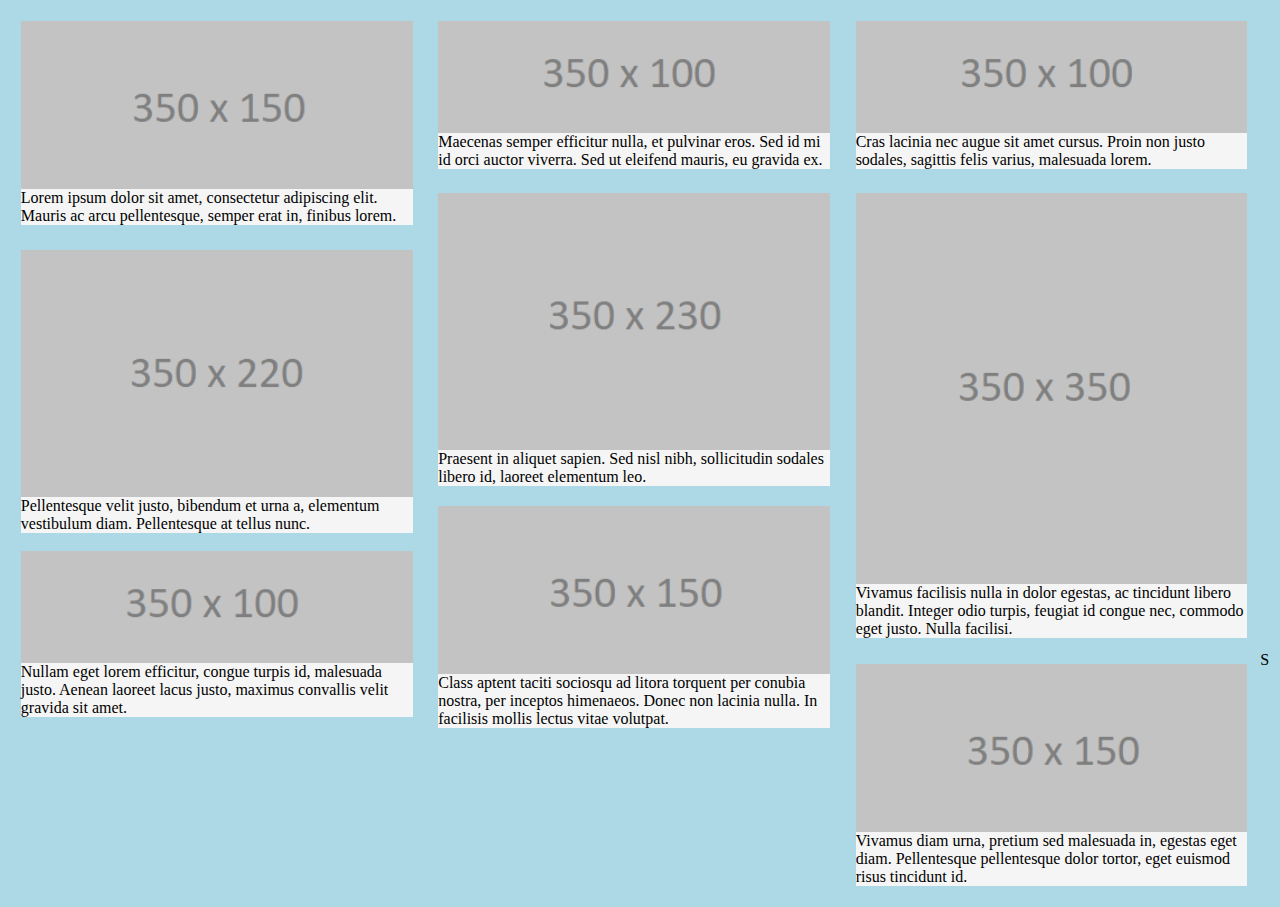
<file: 1/HTML1/index.html>
<!DOCTYPE html>
<html lang="en">

<head>
    <meta charset="UTF-8">
    <meta name="viewport" content="width=device-width, initial-scale=1.0">
    <link rel="stylesheet" href="../CSS1/style.css">
    <title>Задание 1</title>
</head>

<body>
    <div class="display_flex flex-wrap">
        <div class="width_33 display_flex flex-direction_column  margin_d">
            <img src="../Image1/350x150.png" alt="350*150">
            <p class="">Lorem ipsum dolor sit amet, consectetur adipiscing elit. Mauris ac arcu pellentesque, semper erat
                in, finibus lorem.</p>
        </div>
        <div class="width_33 display_flex flex-direction_column margin_d">
            <img src="../Image1/350x100.png" alt="350*100">
            <p>Maecenas semper efficitur nulla, et pulvinar eros. Sed id mi id orci auctor viverra. Sed ut
                eleifend mauris, eu gravida ex.</p>
        </div>
        <div class="width_33 display_flex flex-direction_column margin_d">
            <img src="../Image1/350x100.png" alt="350*100">
            <p>Cras lacinia nec augue sit amet cursus. Proin non justo sodales, sagittis felis varius, malesuada
                lorem.</p>
        </div>
        <div class="width_33 display_flex flex-direction_column margin_d ">
            <img src="../Image1/350x220.png" alt="350*220">
            <p>Pellentesque velit justo, bibendum et urna a, elementum vestibulum diam. Pellentesque at tellus
                nunc.</p>
        </div>
        <div class="width_33 display_flex flex-direction_column margin_d margin_45">
            <img src="../Image1/350x230.png" alt="350*230">
            <p>Praesent in aliquet sapien. Sed nisl nibh, sollicitudin sodales libero id, laoreet elementum leo.
            </p>
        </div>
        <div class="width_33 display_flex flex-direction_column margin_d margin_45">
            <img src="../Image1/350x350.png" alt="350*350">
            <p>Vivamus facilisis nulla in dolor egestas, ac tincidunt libero blandit. Integer odio turpis,
                feugiat id congue nec, commodo eget justo. Nulla facilisi.</p>
        </div>
        <div class="width_33 display_flex flex-direction_column margin_d margin_100">
            <img src="../Image1/350x100.png" alt="350*100">
            <p>Nullam eget lorem efficitur, congue turpis id, malesuada justo. Aenean laoreet lacus justo,
                maximus convallis velit gravida sit amet.</p>
        </div>
        <div class="width_33 display_flex flex-direction_column margin_d margin_145">
            <img src="../Image1/350x150.png" alt="350*100">
            <p>Class aptent taciti sociosqu ad litora torquent per conubia nostra, per inceptos himenaeos. Donec
                non lacinia nulla. In facilisis mollis lectus vitae volutpat.</p>
        </div>
        <div class="width_33 display_flex flex-direction_column margin_d">
            <img src="../Image1/350x150.png" alt="350*150">
            <p>Vivamus diam urna, pretium sed malesuada in, egestas eget diam. Pellentesque pellentesque dolor
                tortor, eget euismod risus tincidunt id.</p>
        </div>S
    </div>
</body>

</html>
</file>
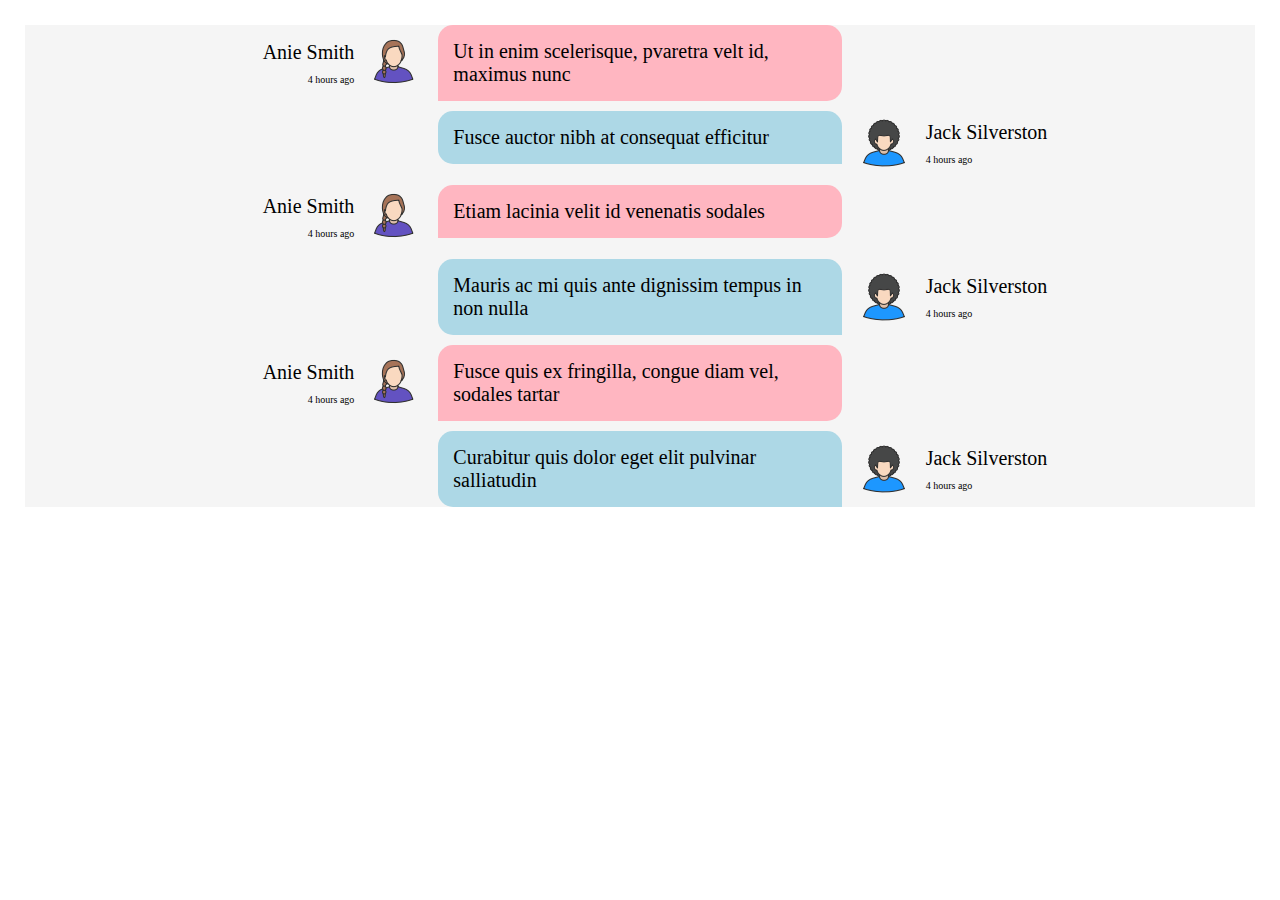
<file: 2/HTML2/index.html>
<!DOCTYPE html>
<html lang="en">

<head>
    <meta charset="UTF-8">
    <meta name="viewport" content="width=device-width, initial-scale=1.0">
    <link rel="stylesheet" href="../CSS2/style.css">
    <title>Задание 2</title>
</head>

<body>
    <div class="display_grid background_color">
        <div class="display_grid grid_template_colums_3">
            <div class=" display_grid  colums_2_right">
                <div class="justify_content_right display_grid">
                    <p class="magrin aling_content_end display_grid">Anie Smith</p>
                    <p class="magrin font_size_right">4 hours ago</p>
                </div>
                <div class="justify_content_right display_grid aling_content_center">
                    <img src="../IMAGE/avatar_2.png" alt="Anie">
                </div>
            </div>
            <div>
                <p class="color_anie border_radius_right">Ut in enim scelerisque, pvaretra velt id, maximus nunc</p>
            </div>
            <div></div>
        </div>
        <div class="display_grid grid_template_colums_3">
            <div></div>
            <div>
                <p class="color_jack border_radius_left">Fusce auctor nibh at consequat efficitur</p>
            </div>
            <div class="display_grid colums_2_left">
                <div class="justify_content_left display_grid aling_content_center">
                    <img src="../IMAGE/avatar_1.png" alt="Jack">
                </div>
                <div class="justify_content_left display_grid">
                    <p class="magrin aling_content_end display_grid">Jack Silverston</p>
                    <p class="magrin font_size_left">4 hours ago</p>
                </div>
            </div>
        </div>
        <div class="display_grid grid_template_colums_3">
            <div class=" display_grid  colums_2_right">
                <div class="justify_content_right display_grid">
                    <p class="magrin aling_content_end display_grid">Anie Smith</p>
                    <p class="magrin font_size_right">4 hours ago</p>
                </div>
                <div class="justify_content_right display_grid aling_content_center">
                    <img src="../IMAGE/avatar_2.png" alt="Anie">
                </div>
            </div>
            <div>
                <p class="color_anie border_radius_right">Etiam lacinia velit id venenatis sodales</p>
            </div>
            <div></div>
        </div>
        <div class="display_grid grid_template_colums_3">
            <div></div>
            <div>
                <p class="color_jack border_radius_left">Mauris ac mi quis ante dignissim tempus in non nulla</p>
            </div>
            <div class=" display_grid  colums_2_left">
                <div class="justify_content_left display_grid aling_content_center">
                    <img src="../IMAGE/avatar_1.png" alt="Jack">
                </div>
                <div class="justify_content_left display_grid">
                    <p class="magrin aling_content_end display_grid">Jack Silverston</p>
                    <p class="magrin font_size_left">4 hours ago</p>
                </div>
            </div>
        </div>
        <div class="display_grid grid_template_colums_3">
            <div class=" display_grid  colums_2_right">
                <div class="justify_content_right display_grid">
                    <p class="magrin aling_content_end display_grid">Anie Smith</p>
                    <p class="magrin font_size_right">4 hours ago</p>
                </div>
                <div class="justify_content_right display_grid aling_content_center">
                    <img src="../IMAGE/avatar_2.png" alt="Anie">
                </div>
            </div>
            <div>
                <p class="color_anie border_radius_right">Fusce quis ex fringilla, congue diam vel, sodales tartar</p>
            </div>
            <div></div>
        </div>
        <div class="display_grid grid_template_colums_3">
            <div></div>
            <div>
                <p class="color_jack border_radius_left">Curabitur quis dolor eget elit pulvinar salliatudin</p>
            </div>
            <div class=" display_grid  colums_2_left">
                <div class="justify_content_left display_grid aling_content_center">
                    <img src="../IMAGE/avatar_1.png" alt="Jack">
                </div>
                <div class="justify_content_left display_grid">
                    <p class="magrin aling_content_end display_grid">Jack Silverston</p>
                    <p class="magrin font_size_left">4 hours ago</p>
                </div>
            </div>
        </div>
    </div>
</body>

</html>
</file>
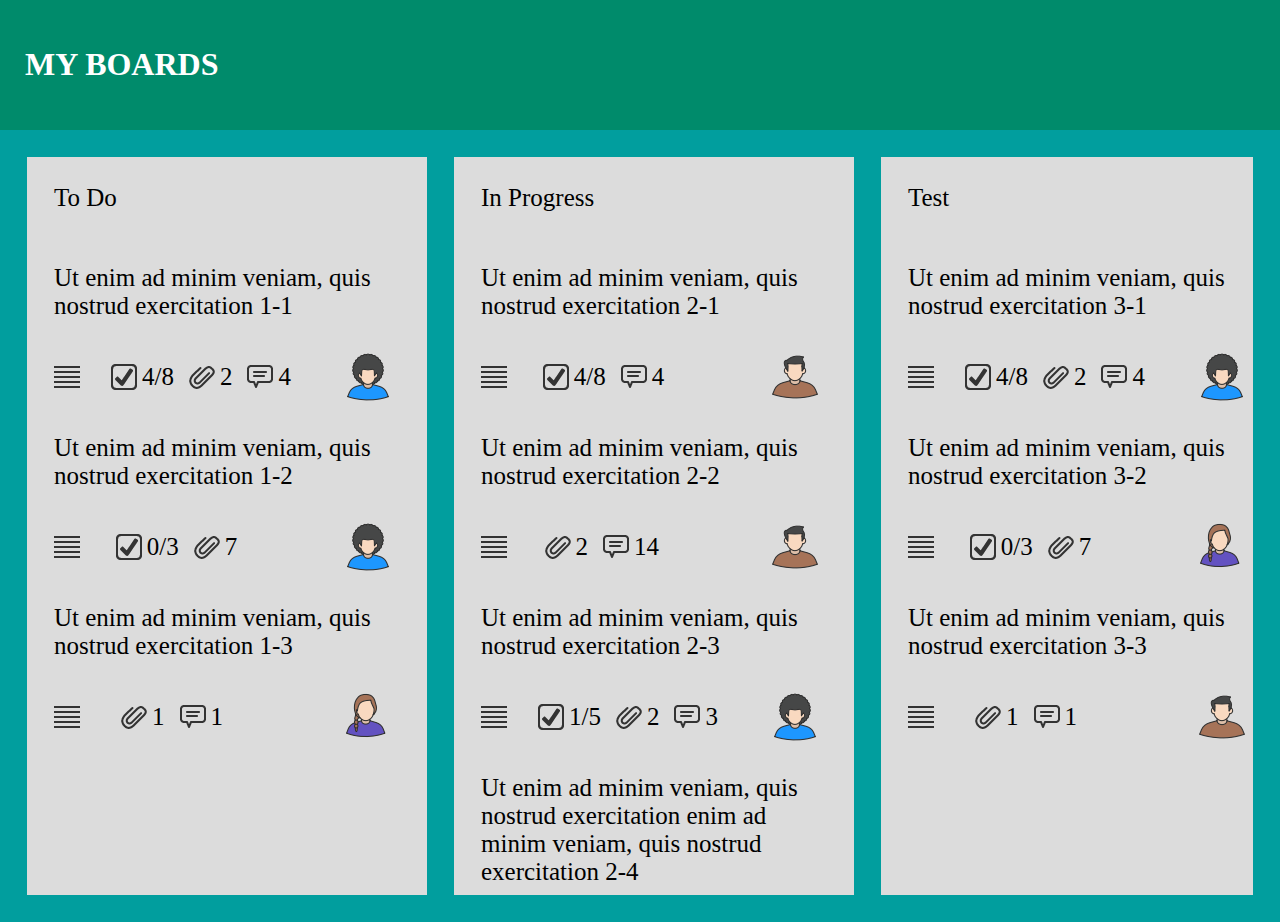
<file: 3/HTML3/index.html>
<!DOCTYPE html>
<html lang="en">

<head>
    <meta charset="UTF-8">
    <meta name="viewport" content="width=device-width, initial-scale=1.0">
    <link rel="stylesheet" href="../CSS3/style.css">
    <title>Задание 3</title>
</head>

<body class="margin_0">
    <div class="header_div">
        <h1>MY BOARDS</h1>
    </div>
    <div class="display_grid grid_template_column_5_400px grid_template_row grid_gap margin overlow_x">
        <div class="background_color_1 overlow_y">
            <div class="margin">
                <p>To Do</p>
            </div>
            <div class="margin">
                <div class="display_grid">
                    <p>Ut enim ad minim veniam, quis nostrud exercitation 1-1</p>
                    <div class="display_grid grid_template_column_5 grid_gap_columns">
                        <div class=" display_grid align_items_center"><img src="../IMAGE3/justify_26.png" alt="j26">
                        </div>
                        <div class="display_grid grid_template_column_2 justify_items_center align_items_center">
                            <img src="../IMAGE3/checkbox_26.png" alt="ch26">
                            <p class="margin_p">4/8</p>
                        </div>
                        <div class="display_grid grid_template_column_2 justify_items_center align_items_center">
                            <img src="../IMAGE3/attach_26.png" alt="at26">
                            <p class="margin_p">2</p>
                        </div>
                        <div class="display_grid grid_template_column_2 justify_items_center align_items_center">
                            <img src="../IMAGE3/comments_26.png" alt="co26">
                            <p class="margin_p">4</p>
                        </div>
                        <div class="display_grid justify-content_end"><img src="../IMAGE3/avatar_1.png"></div>
                    </div>

                </div>
                <div class="display_grid">
                    <p>Ut enim ad minim veniam, quis nostrud exercitation 1-2</p>
                    <div class="display_grid grid_template_column_5 grid_gap_columns">
                        <div class=" display_grid align_items_center"><img src="../IMAGE3/justify_26.png" alt="j26">
                        </div>
                        <div class="display_grid grid_template_column_2 justify_items_center align_items_center">
                            <img src="../IMAGE3/checkbox_26.png" alt="ch26">
                            <p class="margin_p">0/3</p>
                        </div>
                        <div class="display_grid grid_template_column_2 justify_items_center align_items_center">
                            <img src="../IMAGE3/attach_26.png" alt="at26">
                            <p class="margin_p">7</p>
                        </div>
                        <div></div>
                        <div class="display_grid justify-content_end"><img src="../IMAGE3/avatar_1.png"></div>
                    </div>
                </div>

                <div class="display_grid">
                    <p>Ut enim ad minim veniam, quis nostrud exercitation 1-3</p>
                    <div class="display_grid grid_template_column_5 grid_gap_columns">
                        <div class=" display_grid align_items_center"><img src="../IMAGE3/justify_26.png" alt="j26">
                        </div>
                        <div class="display_grid grid_template_column_2 justify_items_center align_items_center">
                            <img src="../IMAGE3/attach_26.png" alt="at26">
                            <p class="margin_p">1</p>
                        </div>
                        <div class="display_grid grid_template_column_2 justify_items_center align_items_center">
                            <img src="../IMAGE3/comments_26.png" alt="co26">
                            <p class="margin_p">1</p>
                        </div>
                        <div></div>
                        <div class="display_grid justify-content_end"><img src="../IMAGE3/avatar_2.png"></div>
                    </div>
                </div>
            </div>
        </div>
        <div class="background_color_1 overlow_y">
            <div class="margin">
                <p>In Progress</p>
            </div>
            <div class="margin">
                <div class="display_grid">
                    <p>Ut enim ad minim veniam, quis nostrud exercitation 2-1</p>
                    <div class="display_grid grid_template_column_5 grid_gap_columns">
                        <div class=" display_grid align_items_center"><img src="../IMAGE3/justify_26.png" alt="j26">
                        </div>
                        <div class="display_grid grid_template_column_2 justify_items_center align_items_center">
                            <img src="../IMAGE3/checkbox_26.png" alt="ch26">
                            <p class="margin_p">4/8</p>
                        </div>
                        <div class="display_grid grid_template_column_2 justify_items_center align_items_center">
                            <img src="../IMAGE3/comments_26.png" alt="co26">
                            <p class="margin_p">4</p>
                        </div>
                        <div></div>
                        <div class="display_grid justify-content_end"><img src="../IMAGE3/avatar_3.png"></div>
                    </div>
                </div>
                <div class="display_grid">
                    <p>Ut enim ad minim veniam, quis nostrud exercitation 2-2</p>
                    <div class="display_grid grid_template_column_5 grid_gap_columns">
                        <div class=" display_grid align_items_center"><img src="../IMAGE3/justify_26.png" alt="j26">
                        </div>
                        <div class="display_grid grid_template_column_2 justify_items_center align_items_center">
                            <img src="../IMAGE3/attach_26.png" alt="at26">
                            <p class="margin_p">2</p>
                        </div>
                        <div class="display_grid grid_template_column_2 justify_items_center align_items_center">
                            <img src="../IMAGE3/comments_26.png" alt="co26">
                            <p class="margin_p">14</p>
                        </div>
                        <div></div>
                        <div class="display_grid justify-content_end"><img src="../IMAGE3/avatar_3.png"></div>
                    </div>
                </div>

                <div class="display_grid">
                    <p>Ut enim ad minim veniam, quis nostrud exercitation 2-3</p>
                    <div class="display_grid grid_template_column_5 grid_gap_columns">
                        <div class=" display_grid align_items_center"><img src="../IMAGE3/justify_26.png" alt="j26">
                        </div>
                        <div class="display_grid grid_template_column_2 justify_items_center align_items_center">
                            <img src="../IMAGE3/checkbox_26.png" alt="ch26">
                            <p class="margin_p">1/5</p>
                        </div>
                        <div class="display_grid grid_template_column_2 justify_items_center align_items_center">
                            <img src="../IMAGE3/attach_26.png" alt="at26">
                            <p class="margin_p">2</p>
                        </div>
                        <div class="display_grid grid_template_column_2 justify_items_center align_items_center">
                            <img src="../IMAGE3/comments_26.png" alt="co26">
                            <p class="margin_p">3</p>
                        </div>
                        <div class="display_grid justify-content_end"><img src="../IMAGE3/avatar_1.png"></div>
                    </div>
                </div>
                <div class="display_grid">
                    <p>Ut enim ad minim veniam, quis nostrud exercitation enim ad minim veniam, quis nostrud
                        exercitation 2-4</p>
                    <div class="display_grid grid_template_column_5 grid_gap_columns">
                        <div class=" display_grid align_items_center"><img src="../IMAGE3/justify_26.png" alt="j26">
                        </div>
                        <div class="display_grid grid_template_column_2 justify_items_center align_items_center">
                            <img src="../IMAGE3/checkbox_26.png" alt="ch26">
                            <p class="margin_p">0/7</p>
                        </div>
                        <div class="display_grid grid_template_column_2 justify_items_center align_items_center">
                            <img src="../IMAGE3/attach_26.png" alt="at26">
                            <p class="margin_p">3</p>
                        </div>
                        <div></div>
                        <div class="display_grid justify-content_end"><img src="../IMAGE3/avatar_4.png"></div>
                    </div>
                </div>
                <div></div>

            </div>
        </div>
        <div class="background_color_1 overlow_y">
            <div class="margin">
                <p>Test</p>
            </div>
            <div>
                <div class="margin">
                    <div class="display_grid">
                        <p>Ut enim ad minim veniam, quis nostrud exercitation 3-1</p>
                        <div class="display_grid grid_template_column_5 grid_gap_columns">
                            <div class=" display_grid align_items_center"><img src="../IMAGE3/justify_26.png" alt="j26">
                            </div>
                            <div class="display_grid grid_template_column_2 justify_items_center align_items_center">
                                <img src="../IMAGE3/checkbox_26.png" alt="ch26">
                                <p class="margin_p">4/8</p>
                            </div>
                            <div class="display_grid grid_template_column_2 justify_items_center align_items_center">
                                <img src="../IMAGE3/attach_26.png" alt="at26">
                                <p class="margin_p">2</p>
                            </div>
                            <div class="display_grid grid_template_column_2 justify_items_center align_items_center">
                                <img src="../IMAGE3/comments_26.png" alt="co26">
                                <p class="margin_p">4</p>
                            </div>
                            <div class="display_grid justify-content_end"><img src="../IMAGE3/avatar_1.png"></div>
                        </div>

                    </div>
                    <div class="display_grid">
                        <p>Ut enim ad minim veniam, quis nostrud exercitation 3-2</p>
                        <div class="display_grid grid_template_column_5 grid_gap_columns">
                            <div class=" display_grid align_items_center"><img src="../IMAGE3/justify_26.png" alt="j26">
                            </div>
                            <div class="display_grid grid_template_column_2 justify_items_center align_items_center">
                                <img src="../IMAGE3/checkbox_26.png" alt="ch26">
                                <p class="margin_p">0/3</p>
                            </div>
                            <div class="display_grid grid_template_column_2 justify_items_center align_items_center">
                                <img src="../IMAGE3/attach_26.png" alt="at26">
                                <p class="margin_p">7</p>
                            </div>
                            <div></div>
                            <div class="display_grid justify-content_end"><img src="../IMAGE3/avatar_2.png"></div>
                        </div>
                    </div>

                    <div class="display_grid">
                        <p>Ut enim ad minim veniam, quis nostrud exercitation 3-3</p>
                        <div class="display_grid grid_template_column_5 grid_gap_columns">
                            <div class=" display_grid align_items_center"><img src="../IMAGE3/justify_26.png" alt="j26">
                            </div>
                            <div class="display_grid grid_template_column_2 justify_items_center align_items_center">
                                <img src="../IMAGE3/attach_26.png" alt="at26">
                                <p class="margin_p">1</p>
                            </div>
                            <div class="display_grid grid_template_column_2 justify_items_center align_items_center">
                                <img src="../IMAGE3/comments_26.png" alt="co26">
                                <p class="margin_p">1</p>
                            </div>
                            <div></div>
                            <div class="display_grid justify-content_end"><img src="../IMAGE3/avatar_3.png"></div>
                        </div>
                    </div>
                </div>
            </div>
        </div>
        <div class="background_color_1 overlow_y">
            <div class="margin">
                <p>Fix</p>
            </div>
            <div>
                <div class="margin">
                    <div class="display_grid">
                        <p>Ut enim ad minim veniam, quis nostrud exercitation 4-1</p>
                        <div class="display_grid grid_template_column_5 grid_gap_columns">
                            <div class=" display_grid align_items_center"><img src="../IMAGE3/justify_26.png" alt="j26">
                            </div>
                            <div class="display_grid grid_template_column_2 justify_items_center align_items_center">
                                <img src="../IMAGE3/checkbox_26.png" alt="ch26">
                                <p class="margin_p">4/8</p>
                            </div>
                            <div class="display_grid grid_template_column_2 justify_items_center align_items_center">
                                <img src="../IMAGE3/attach_26.png" alt="at26">
                                <p class="margin_p">2</p>
                            </div>
                            <div class="display_grid grid_template_column_2 justify_items_center align_items_center">
                                <img src="../IMAGE3/comments_26.png" alt="co26">
                                <p class="margin_p">4</p>
                            </div>
                            <div class="display_grid justify-content_end"><img src="../IMAGE3/avatar_4.png"></div>
                        </div>

                    </div>
                    <div class="display_grid">
                        <p>Ut enim ad minim veniam, quis nostrud exercitation 4-2</p>
                        <div class="display_grid grid_template_column_5 grid_gap_columns">
                            <div class=" display_grid align_items_center"><img src="../IMAGE3/justify_26.png" alt="j26">
                            </div>
                            <div class="display_grid grid_template_column_2 justify_items_center align_items_center">
                                <img src="../IMAGE3/checkbox_26.png" alt="ch26">
                                <p class="margin_p">0/3</p>
                            </div>
                            <div class="display_grid grid_template_column_2 justify_items_center align_items_center">
                                <img src="../IMAGE3/attach_26.png" alt="at26">
                                <p class="margin_p">7</p>
                            </div>
                            <div></div>
                            <div class="display_grid justify-content_end"><img src="../IMAGE3/avatar_1.png"></div>
                        </div>
                    </div>

                    <div class="display_grid">
                        <p>Ut enim ad minim veniam, quis nostrud exercitation 4-3</p>
                        <div class="display_grid grid_template_column_5 grid_gap_columns">
                            <div class=" display_grid align_items_center"><img src="../IMAGE3/justify_26.png" alt="j26">
                            </div>
                            <div class="display_grid grid_template_column_2 justify_items_center align_items_center">
                                <img src="../IMAGE3/attach_26.png" alt="at26">
                                <p class="margin_p">1</p>
                            </div>
                            <div class="display_grid grid_template_column_2 justify_items_center align_items_center">
                                <img src="../IMAGE3/comments_26.png" alt="co26">
                                <p class="margin_p">1</p>
                            </div>
                            <div></div>
                            <div class="display_grid justify-content_end"><img src="../IMAGE3/avatar_1.png"></div>
                        </div>
                    </div>
                </div>
            </div>
        </div>
        <div class="background_color_1 overlow_y">
            <div class="margin">
                <p>Fix</p>
            </div>
            <div>
                <div class="margin">
                    <div class="display_grid">
                        <p>Ut enim ad minim veniam, quis nostrud exercitation 5-1</p>
                        <div class="display_grid grid_template_column_5 grid_gap_columns">
                            <div class=" display_grid align_items_center"><img src="../IMAGE3/justify_26.png" alt="j26">
                            </div>
                            <div class="display_grid grid_template_column_2 justify_items_center align_items_center">
                                <img src="../IMAGE3/checkbox_26.png" alt="ch26">
                                <p class="margin_p">4/8</p>
                            </div>
                            <div class="display_grid grid_template_column_2 justify_items_center align_items_center">
                                <img src="../IMAGE3/attach_26.png" alt="at26">
                                <p class="margin_p">2</p>
                            </div>
                            <div class="display_grid grid_template_column_2 justify_items_center align_items_center">
                                <img src="../IMAGE3/comments_26.png" alt="co26">
                                <p class="margin_p">4</p>
                            </div>
                            <div class="display_grid justify-content_end"><img src="../IMAGE3/avatar_1.png"></div>
                        </div>

                    </div>
                    <div class="display_grid">
                        <p>Ut enim ad minim veniam, quis nostrud exercitation 5-2</p>
                        <div class="display_grid grid_template_column_5 grid_gap_columns">
                            <div class=" display_grid align_items_center"><img src="../IMAGE3/justify_26.png" alt="j26">
                            </div>
                            <div class="display_grid grid_template_column_2 justify_items_center align_items_center">
                                <img src="../IMAGE3/checkbox_26.png" alt="ch26">
                                <p class="margin_p">0/3</p>
                            </div>
                            <div class="display_grid grid_template_column_2 justify_items_center align_items_center">
                                <img src="../IMAGE3/attach_26.png" alt="at26">
                                <p class="margin_p">7</p>
                            </div>
                            <div></div>
                            <div class="display_grid justify-content_end"><img src="../IMAGE3/avatar_1.png"></div>
                        </div>
                    </div>

                    <div class="display_grid">
                        <p>Ut enim ad minim veniam, quis nostrud exercitation 5-3</p>
                        <div class="display_grid grid_template_column_5 grid_gap_columns">
                            <div class=" display_grid align_items_center"><img src="../IMAGE3/justify_26.png" alt="j26">
                            </div>
                            <div class="display_grid grid_template_column_2 justify_items_center align_items_center">
                                <img src="../IMAGE3/attach_26.png" alt="at26">
                                <p class="margin_p">1</p>
                            </div>
                            <div class="display_grid grid_template_column_2 justify_items_center align_items_center">
                                <img src="../IMAGE3/comments_26.png" alt="co26">
                                <p class="margin_p">1</p>
                            </div>
                            <div></div>
                            <div class="display_grid justify-content_end"><img src="../IMAGE3/avatar_1.png"></div>
                        </div>
                    </div>
                </div>
            </div>
        </div>
    </div>
</body>

</html>
</file>
<file: 1/CSS1/style.css>
body {
    background-color: #add8e6;
}

p {
    background-color: #f5f5f5;
    margin: 0vh;
}

.display_flex{
    display:flex;
}

.width_33{
    width:31%;
    height: auto;
}

.flex-wrap{
    flex-wrap: wrap;
}

img{
    vertical-align: top;
}

.flex-direction_column{
    flex-direction: column;
}

.margin_d{
    margin:1vw;
}

.margin_45{
    margin-top: -45px;
}

.margin_145{
    margin-top:-145px;
}

.margin_100{
    margin-top:-100px;
}
</file>
<file: 2/CSS2/style.css>
.color_anie {
    background-color: #ffb6c1;
}

.color_jack {
    background-color: #add8e6;
}

.background_color {
    background-color: #f5f5f5;
}

body {
    margin: 25px;
}

p {
    font-size: 20px;
}

.display_grid {
    display: grid;
    grid-gap: 10px;
}

.grid_template_colums_3 {
    grid-template-columns: 1fr 1fr 1fr;

}

.colums_2_right {
    grid-template-columns: 8fr 1fr;
    justify-content: right;
}

.colums_2_left {
    grid-template-columns: 1fr 8fr;
    justify-content: left;
}

.justify_content_right {
    justify-content: right;
}

.justify_content_left {
    justify-content: left;
}

.aling_content_center {
    align-content: center;
}

.aling_content_end {
    align-content: end;
}

.magrin {
    margin: 0px;
}

.border_radius_right {
    border-radius: 15px 15px 15px 0px;
    padding: 15px;
    margin: 0;
}

.border_radius_left {
    border-radius: 15px 15px 0px 15px;
    padding: 15px;
    margin: 0;
}

.font_size_right {
    font-size: 10px;
    text-align: right;
}

.font_size_left {
    font-size: 10px;
    text-align: left;
}
</file>
<file: 3/CSS3/style.css>
body {
    background-color: #019e9e;
}

p {
    font-size: 25px;
}

.margin_0 {
    margin: 0px;
}

h1 {
    color: white;
    position: sticky
}

.header_div {
    background-color: #008b6b;
    margin: 0px;
    padding: 25px;
}

.background_color_1 {
    background-color: #dcdcdc;
}

.display_grid {
    display: grid;
}

.grid_template_column_5_400px {
    grid-template-columns: repeat(5, 400px);
}

.grid_template_column_5 {
    grid-template-columns: 1.5fr 1fr 1fr 1fr 3fr;
}

.grid_template_column_2 {
    grid-template-columns: 1fr 1fr;
}

.justify_items_center {
    justify-items: center;
}

.align_items_center{
    align-items: center;
}

.justify-content_end{
    justify-content:end;
}

.grid_template_row {
    grid-template-rows: 82vh;
}

.grid_gap {
    grid-gap: 3vh;
}

.grid_gap_columns{
    grid-column-gap: 10px;
}

.margin {
    margin: 3vh;
}

.margin_p {
    margin-top: 1px;
    margin-bottom: 0px;
    margin-left: 5px;
    margin-right: 5px;
}

.overlow_y{
    overflow-y: scroll;
}

.overlow_x{
    overflow-x: scroll;
}
</file>
